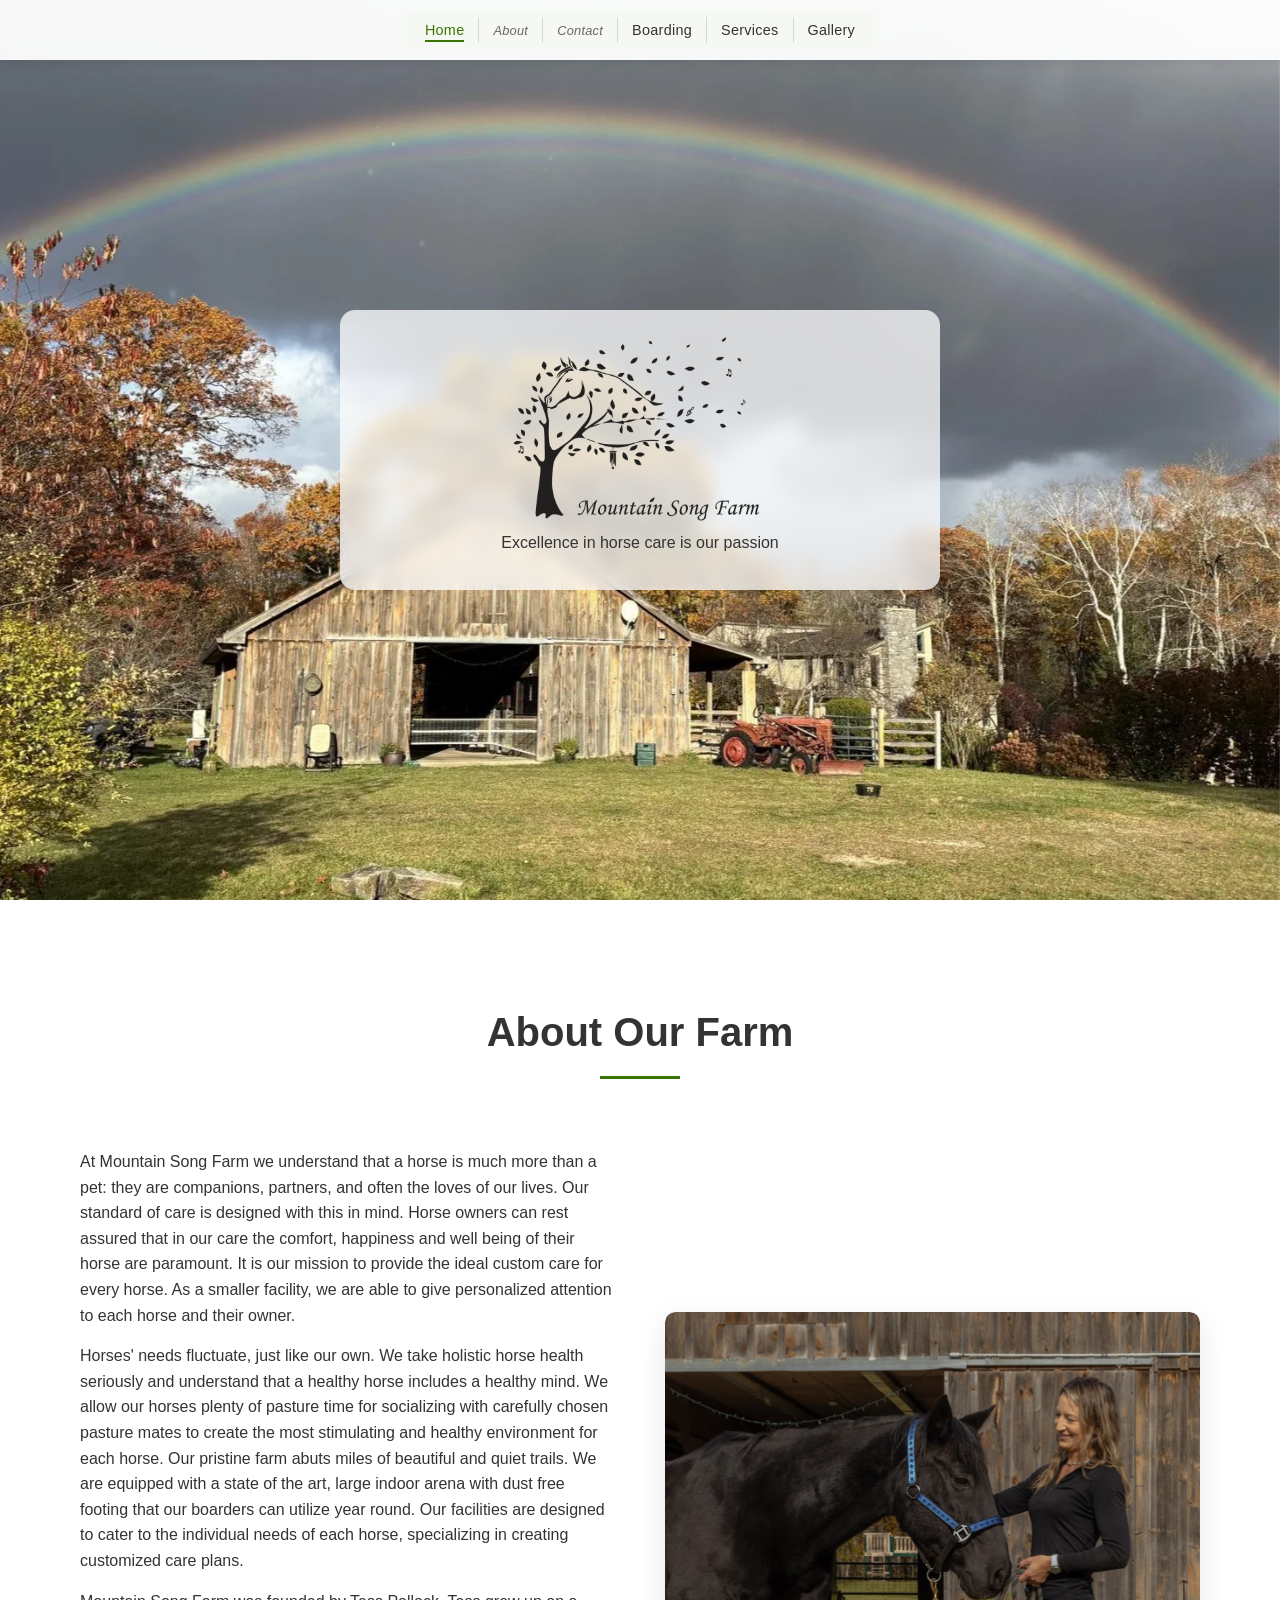
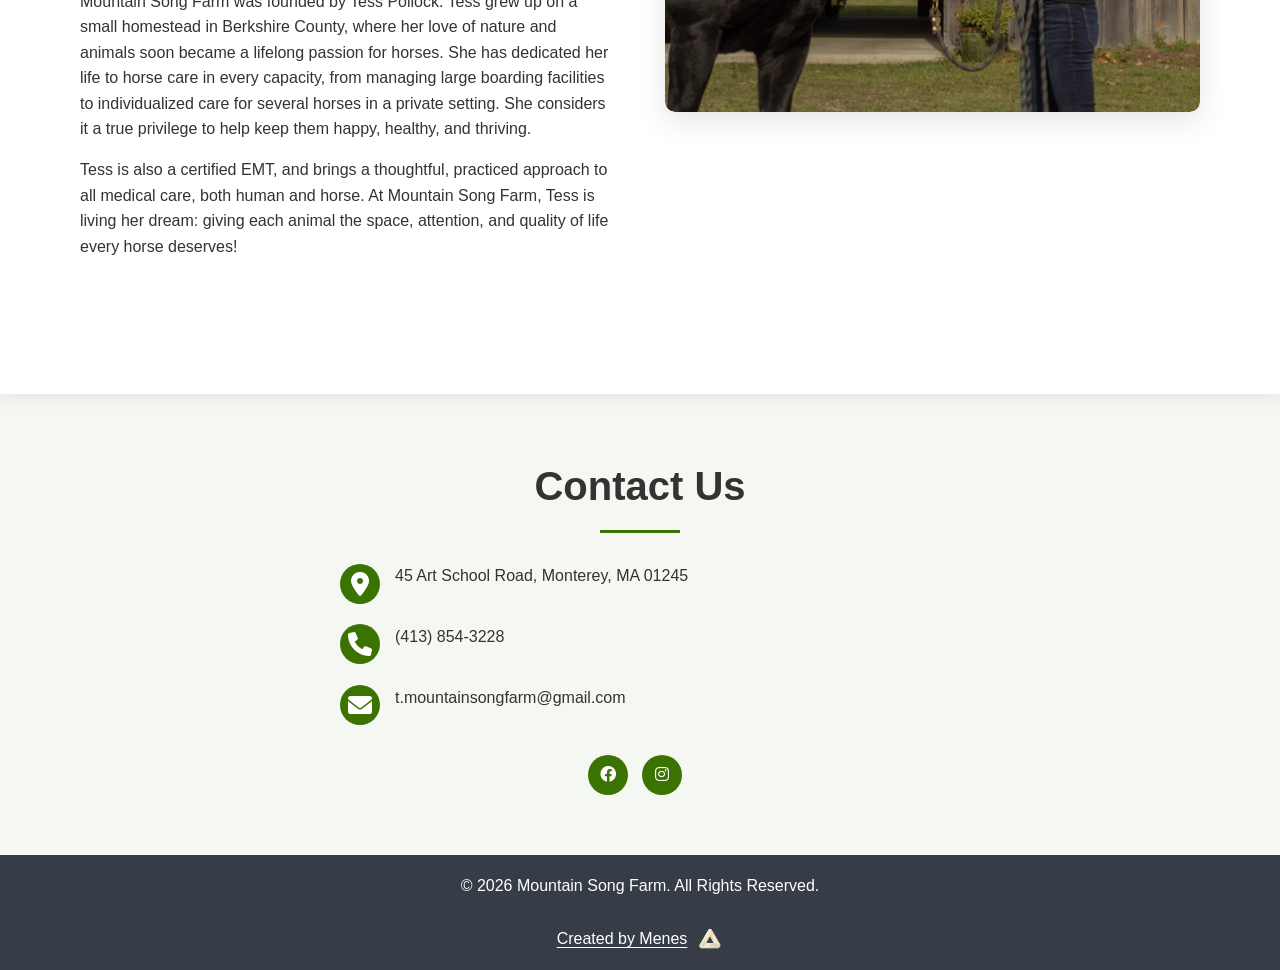
<file: index.html>
<!DOCTYPE html>
<html lang="en">
<head>
    <meta charset="UTF-8">
    <meta name="viewport" content="width=device-width, initial-scale=1.0">
    <title>Mountain Song Farm | Horse Boarding &amp; Care in Monterey, MA</title>
    <meta name="description" content="Mountain Song Farm is a full-care horse boarding facility in Monterey, MA (Berkshire County), offering personalized equine care, pasture turnout, and a large indoor arena.">
    <link rel="canonical" href="https://mountainsongfarm.com/">
    <meta name="theme-color" content="#3b7302">

    <!-- Favicons -->
    <link rel="icon" type="image/png" sizes="32x32" href="images/favicon-32.png">
    <link rel="icon" type="image/png" sizes="16x16" href="images/favicon-16.png">
    <link rel="apple-touch-icon" href="images/apple-touch-icon.png">

    <!-- Open Graph / social sharing -->
    <meta property="og:type" content="website">
    <meta property="og:site_name" content="Mountain Song Farm">
    <meta property="og:title" content="Mountain Song Farm | Horse Boarding &amp; Care in Monterey, MA">
    <meta property="og:description" content="Full-care horse boarding in Monterey, MA (Berkshire County): personalized equine care, pasture turnout, and a large indoor arena.">
    <meta property="og:url" content="https://mountainsongfarm.com/">
    <meta property="og:image" content="https://mountainsongfarm.com/images/Birdseye.jpg">
    <meta name="twitter:card" content="summary_large_image">
    <meta name="twitter:title" content="Mountain Song Farm | Horse Boarding &amp; Care in Monterey, MA">
    <meta name="twitter:description" content="Full-care horse boarding in Monterey, MA (Berkshire County): personalized equine care, pasture turnout, and a large indoor arena.">
    <meta name="twitter:image" content="https://mountainsongfarm.com/images/Birdseye.jpg">

    <!-- Structured data: LocalBusiness for local SEO / Google Business alignment -->
    <script type="application/ld+json">
    {
      "@context": "https://schema.org",
      "@type": "LocalBusiness",
      "name": "Mountain Song Farm",
      "description": "Full-care horse boarding and equine services in Monterey, Massachusetts, serving Berkshire County.",
      "image": "https://mountainsongfarm.com/images/Birdseye.jpg",
      "logo": "https://mountainsongfarm.com/images/Logo.png",
      "url": "https://mountainsongfarm.com/",
      "telephone": "+1-413-854-3228",
      "email": "t.mountainsongfarm@gmail.com",
      "address": {
        "@type": "PostalAddress",
        "streetAddress": "45 Art School Road",
        "addressLocality": "Monterey",
        "addressRegion": "MA",
        "postalCode": "01245",
        "addressCountry": "US"
      },
      "areaServed": "Berkshire County, Massachusetts",
      "sameAs": [
        "https://www.facebook.com/p/Mountain-Song-Farm-61575498506241/",
        "https://www.instagram.com/mountain_song_farm/"
      ]
    }
    </script>

    <link rel="preload" href="images/Logo.png" as="image">
    <link rel="preload" href="images/webp/Barn Rainbow-mobile.webp" as="image" type="image/webp" media="(max-width: 768px)">
    <link rel="preload" href="images/Barn Rainbow-mobile.jpg" as="image" media="(max-width: 768px)">
    <link rel="preload" href="images/webp/Barn Rainbow.webp" as="image" type="image/webp" media="(min-width: 769px)">
    <link rel="preload" href="images/Barn Rainbow.jpg" as="image" media="(min-width: 769px)">
    <link rel="stylesheet" href="styles.css">
    <link rel="stylesheet" href="https://cdnjs.cloudflare.com/ajax/libs/font-awesome/6.0.0/css/all.min.css">
    <style>
        #home .parallax-bg {
            background-size: cover;
            background-repeat: no-repeat;
            background-position: center center;
            background-image: image-set(
                url('images/webp/Barn Rainbow.webp') type('image/webp'),
                url('images/Barn Rainbow.jpg') type('image/jpeg')
            );
        }
        @media (max-width: 768px) {
            #home .parallax-bg {
                background-position: center bottom;
                background-image: image-set(
                    url('images/webp/Barn Rainbow-mobile.webp') type('image/webp'),
                    url('images/Barn Rainbow-mobile.jpg') type('image/jpeg')
                );
            }
        }
    </style>
</head>
<body>
    <header>
        <a href="#home" class="header-logo">
            <img src="images/Logo.png" alt="Mountain Song Farm">
        </a>
        <button class="hamburger" aria-label="Menu">
            <span></span><span></span><span></span>
        </button>
        <nav>
            <ul>
                <li><a href="#home" class="active">Home</a></li>
                <li><a href="#about" class="nav-section">About</a></li>
                <li><a href="#contact" class="nav-section">Contact</a></li>
                <li><a href="/boarding">Boarding</a></li>
                <li><a href="/services">Services</a></li>
                <li><a href="/gallery">Gallery</a></li>
            </ul>
        </nav>
    </header>

    <!-- First Parallax Section -->
    <section id="home" class="parallax-section">
        <div class="parallax-bg"></div>
        <div class="content">
            <div class="container">
                <h1 class="sr-only">Mountain Song Farm — Horse Boarding &amp; Equine Care in Monterey, MA</h1>
                <div class="hero-logo">
                    <img src="images/Logo.png" alt="Mountain Song Farm" class="hero-logo-img" loading="eager" decoding="async" fetchpriority="high">
                </div>
                <p>Excellence in horse care is our passion</p>
            </div>
        </div>
    </section>

    <!-- Content Section -->
    <section id="about" class="content-section">
        <div class="container">
            <h2>About Our Farm</h2>
            <div class="about-content">
                <div class="about-text">
                    <p>At Mountain Song Farm we understand that a horse is much more than a pet: they are companions, partners, and often the loves of our lives.  Our standard of care is designed with this in mind.  Horse owners can rest assured that in our care the comfort, happiness and well being of their horse are paramount. It is our mission to provide the ideal custom care for every horse. As a smaller facility, we are able to give personalized attention to each horse and their owner. </p>
                    <p>Horses' needs fluctuate, just like our own.  We take holistic horse health seriously and understand that a healthy horse includes a healthy mind.  We allow our horses plenty of pasture time for socializing with carefully chosen pasture mates to create the most stimulating and healthy environment for each horse.  
                        Our pristine farm abuts miles of beautiful and quiet trails.  We are equipped with a state of the art, large indoor arena with dust free footing that our boarders can utilize year round. Our facilities are designed to cater to the individual needs of each horse, specializing in creating customized care plans.</p>
                    <p>Mountain Song Farm was founded by Tess Pollock. Tess grew up on a small homestead in Berkshire County, where her love of nature and animals soon became a lifelong passion for horses. She has dedicated her life to horse care in every capacity, from managing large boarding facilities to individualized care for several horses in a private setting. She considers it a true privilege to help keep them happy, healthy, and thriving.</p>
                    <p>Tess is also a certified EMT, and brings a thoughtful, practiced approach to all medical care, both human and horse. At Mountain Song Farm, Tess is living her dream: giving each animal the space, attention, and quality of life every horse deserves!</p>
                </div>
                <div class="about-image">
                    <img src="images/Tess1.jpg" alt="Tess" loading="lazy" decoding="async">
                </div>
            </div>
        </div>
    </section>

    <!-- Contact Section -->
    <section id="contact" class="content-section">
        <div class="container">
            <h2>Contact Us</h2>
            <div class="contact-info">
                <div class="info-item">
                    <i class="fas fa-map-marker-alt"></i>
                    <p>45 Art School Road, Monterey, MA 01245</p>
                </div>
                <div class="info-item">
                    <i class="fas fa-phone"></i>
                    <p>(413) 854-3228</p>
                </div>
                <div class="info-item">
                    <i class="fas fa-envelope"></i>
                    <p>t.mountainsongfarm@gmail.com</p>
                </div>
                <div class="social-media">
                    <a href="https://www.facebook.com/p/Mountain-Song-Farm-61575498506241/" target="_blank"><i class="fab fa-facebook"></i></a>
                    <a href="https://www.instagram.com/mountain_song_farm/" target="_blank"><i class="fab fa-instagram"></i></a>
                </div>
            </div>
        </div>
    </section>

    <footer>
        <div class="container">
            <p>&copy; 2026 Mountain Song Farm. All Rights Reserved.</p>
            <a class="created-by" href="https://quickarus.github.io/Portfolio/" target="_blank" rel="noopener noreferrer">
                <span class="created-by-text">Created by Menes</span>
                <img src="images/menes-logo.png" alt="Menes" class="created-by-logo" width="26" height="26">
            </a>
        </div>
    </footer>

    <script src="script.js?v=4"></script>
</body>
</html>
</file>
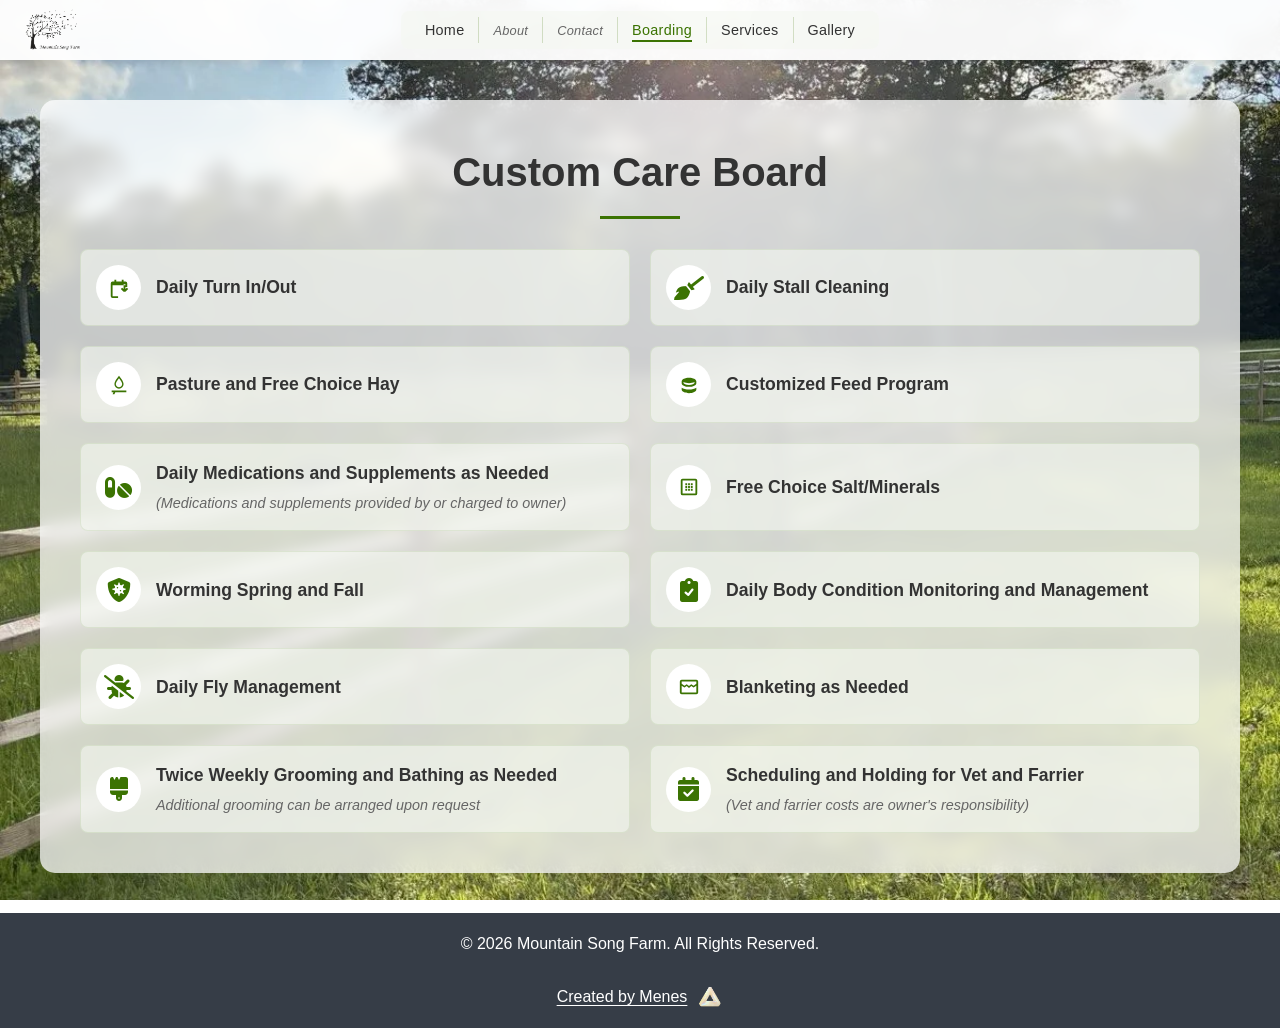
<file: boarding/index.html>
<!DOCTYPE html>
<html lang="en">
<head>
    <meta charset="UTF-8">
    <meta name="viewport" content="width=device-width, initial-scale=1.0">
    <title>Horse Boarding in Monterey, MA | Mountain Song Farm</title>
    <meta name="description" content="Full-service horse boarding in Monterey, MA. Mountain Song Farm offers custom-care boarding with daily turnout, stall cleaning, customized feed, blanketing, and holistic health monitoring.">
    <link rel="canonical" href="https://mountainsongfarm.com/boarding">
    <meta name="theme-color" content="#3b7302">

    <!-- Favicons -->
    <link rel="icon" type="image/png" sizes="32x32" href="/images/favicon-32.png">
    <link rel="icon" type="image/png" sizes="16x16" href="/images/favicon-16.png">
    <link rel="apple-touch-icon" href="/images/apple-touch-icon.png">

    <!-- Open Graph / social sharing -->
    <meta property="og:type" content="website">
    <meta property="og:site_name" content="Mountain Song Farm">
    <meta property="og:title" content="Horse Boarding in Monterey, MA | Mountain Song Farm">
    <meta property="og:description" content="Custom-care horse boarding in Monterey, MA: daily turnout, stall cleaning, customized feed, blanketing, and holistic health monitoring.">
    <meta property="og:url" content="https://mountainsongfarm.com/boarding">
    <meta property="og:image" content="https://mountainsongfarm.com/images/Pastures.jpg">
    <meta name="twitter:card" content="summary_large_image">
    <meta name="twitter:title" content="Horse Boarding in Monterey, MA | Mountain Song Farm">
    <meta name="twitter:description" content="Custom-care horse boarding in Monterey, MA: daily turnout, stall cleaning, customized feed, blanketing, and holistic health monitoring.">
    <meta name="twitter:image" content="https://mountainsongfarm.com/images/Pastures.jpg">

    <link rel="preload" href="/images/webp/Pastures.webp" as="image" type="image/webp" media="(min-width: 769px)">
    <link rel="preload" href="/images/Pastures.jpg" as="image" media="(min-width: 769px)">
    <link rel="preload" href="/images/webp/Snow Sunset.webp" as="image" type="image/webp" media="(max-width: 768px)">
    <link rel="preload" href="/images/Snow Sunset.jpg" as="image" media="(max-width: 768px)">
    <link rel="stylesheet" href="/styles.css">
    <link rel="stylesheet" href="https://cdnjs.cloudflare.com/ajax/libs/font-awesome/6.0.0/css/all.min.css">
    <style>
        body {
            min-height: 100vh;
        }

        /* Fixed background layer — same "stays put" effect as background-attachment:fixed
           but without the per-scroll repaint jank (also fixes iOS Safari) */
        body::before {
            content: '';
            position: fixed;
            inset: 0;
            background-image: url('/images/Pastures.jpg');
            background-size: cover;
            background-position: center;
            z-index: -1;
        }

        @supports (background-image: image-set(url('/images/webp/Pastures.webp') type('image/webp'))) {
            body::before {
                background-image: image-set(
                    url('/images/webp/Pastures.webp') type('image/webp'),
                    url('/images/Pastures.jpg') type('image/jpeg')
                );
            }
        }

        .main-content {
            padding-top: 100px; /* Space for fixed header */
            padding-bottom: 40px;
            min-height: calc(100vh - 140px);
        }

        .care-items {
            margin-top: 30px;
            display: grid;
            grid-template-columns: repeat(2, 1fr);
            gap: 20px;
        }

        .care-item {
            display: flex;
            align-items: center;
            margin-bottom: 0;
            padding: 15px;
            background-color: rgba(245, 248, 242, 0.6);
            border-radius: 8px;
            border: 1px solid rgba(59, 115, 2, 0.1);
        }

        .care-item i,
        .care-item .care-icon {
            font-size: 24px;
            margin-right: 15px;
            color: #3b7302;
            background: white;
            padding: 10px;
            border-radius: 50%;
            width: 45px;
            height: 45px;
            min-width: 45px;
            display: flex;
            align-items: center;
            justify-content: center;
        }

        .care-icon svg {
            width: 22px;
            height: 22px;
            fill: #3b7302;
        }

        .care-item h4 {
            margin: 0;
            color: #333;
            font-size: 1.1em;
        }

        .care-note {
            font-size: 0.9em;
            font-style: italic;
            color: #666;
            margin-top: 5px;
            margin-bottom: 0;
        }

        .main-content .container {
            max-width: 1200px;
            margin: 0 auto;
            background-color: rgba(255, 255, 255, 0.75);
            backdrop-filter: blur(8px);
            -webkit-backdrop-filter: blur(8px);
            padding: 40px;
            border-radius: 15px;
        }

        .main-content .container h2 {
            color: #333;
            margin-bottom: 20px;
        }

        @media (max-width: 768px) {
            body::before {
                background-image: url('/images/Snow Sunset.jpg');
                background-position: center bottom;
            }
            @supports (background-image: image-set(url('/images/webp/Snow Sunset.webp') type('image/webp'))) {
                body::before {
                    background-image: image-set(
                        url('/images/webp/Snow Sunset.webp') type('image/webp'),
                        url('/images/Snow Sunset.jpg') type('image/jpeg')
                    );
                }
            }
            .care-items {
                grid-template-columns: 1fr;
            }
            .main-content {
                padding: 80px 20px 40px;
            }
        }
    </style>
</head>
<body>
    <header>
        <a href="/" class="header-logo visible">
            <img src="/images/Logo.png" alt="Mountain Song Farm">
        </a>
        <button class="hamburger" aria-label="Menu">
            <span></span><span></span><span></span>
        </button>
        <nav>
            <ul>
                <li><a href="/#home">Home</a></li>
                <li><a href="/#about" class="nav-section">About</a></li>
                <li><a href="/#contact" class="nav-section">Contact</a></li>
                <li><a href="/boarding" class="active">Boarding</a></li>
                <li><a href="/services">Services</a></li>
                <li><a href="/gallery">Gallery</a></li>
            </ul>
        </nav>
    </header>

    <main class="main-content">
        <div class="container">
            <h1 class="sr-only">Horse Boarding at Mountain Song Farm in Monterey, MA</h1>
            <h2>Custom Care Board</h2>
            <div class="care-items">
                <div class="care-item">
                    <span class="care-icon"><svg viewBox="0 0 24 24" xmlns="http://www.w3.org/2000/svg"><path d="M3 21V7a2 2 0 0 1 2-2h2V3h2v2h6V3h2v2h2a2 2 0 0 1 2 2v4h-2V9H5v12h6v2H5a2 2 0 0 1-2-2zm16-5l3-3-1.4-1.4-1.6 1.6V8h-2v5.2l-1.6-1.6L14 13l3 3z"/></svg></span>
                    <div>
                        <h4>Daily Turn In/Out</h4>
                    </div>
                </div>

                <div class="care-item">
                    <i class="fas fa-broom"></i>
                    <div>
                        <h4>Daily Stall Cleaning</h4>
                    </div>
                </div>

                <div class="care-item">
                    <span class="care-icon"><svg viewBox="0 0 24 24" xmlns="http://www.w3.org/2000/svg"><path d="M12 2C9.5 5 7 8.5 7 11c0 2.8 2.2 5 5 5s5-2.2 5-5c0-2.5-2.5-6-5-9zm0 12.5c-1.9 0-3.5-1.6-3.5-3.5 0-1.5 1.5-4 3.5-6.5 2 2.5 3.5 5 3.5 6.5 0 1.9-1.6 3.5-3.5 3.5zM4 18h16v2H8l-1 2H5l1-2H4v-2z"/></svg></span>
                    <div>
                        <h4>Pasture and Free Choice Hay</h4>
                    </div>
                </div>

                <div class="care-item">
                    <span class="care-icon"><svg viewBox="0 0 24 24" xmlns="http://www.w3.org/2000/svg"><path d="M12 4c-4.4 0-8 1.8-8 4v2c0 2.2 3.6 4 8 4s8-1.8 8-4V8c0-2.2-3.6-4-8-4zm0 8c-3.3 0-6-1.3-6-2.5V8.7C7.6 9.5 9.7 10 12 10s4.4-.5 6-1.3v.8c0 1.2-2.7 2.5-6 2.5zm-8 3v2c0 2.2 3.6 4 8 4s8-1.8 8-4v-2c-1.8 1.2-4.7 2-8 2s-6.2-.8-8-2z"/></svg></span>
                    <div>
                        <h4>Customized Feed Program</h4>
                    </div>
                </div>

                <div class="care-item">
                    <i class="fas fa-pills"></i>
                    <div>
                        <h4>Daily Medications and Supplements as Needed</h4>
                        <p class="care-note">(Medications and supplements provided by or charged to owner)</p>
                    </div>
                </div>

                <div class="care-item">
                    <span class="care-icon"><svg viewBox="0 0 24 24" xmlns="http://www.w3.org/2000/svg"><path d="M5 3h14a2 2 0 0 1 2 2v14a2 2 0 0 1-2 2H5a2 2 0 0 1-2-2V5a2 2 0 0 1 2-2zm0 2v14h14V5H5zm3 3h2v2H8V8zm3 0h2v2h-2V8zm3 0h2v2h-2V8zm-6 3h2v2H8v-2zm3 0h2v2h-2v-2zm3 0h2v2h-2v-2zm-6 3h2v2H8v-2zm3 0h2v2h-2v-2zm3 0h2v2h-2v-2z"/></svg></span>
                    <div>
                        <h4>Free Choice Salt/Minerals</h4>
                    </div>
                </div>

                <div class="care-item">
                    <i class="fas fa-shield-virus"></i>
                    <div>
                        <h4>Worming Spring and Fall</h4>
                    </div>
                </div>

                <div class="care-item">
                    <i class="fas fa-clipboard-check"></i>
                    <div>
                        <h4>Daily Body Condition Monitoring and Management</h4>
                    </div>
                </div>

                <div class="care-item">
                    <i class="fas fa-bug-slash"></i>
                    <div>
                        <h4>Daily Fly Management</h4>
                    </div>
                </div>

                <div class="care-item">
                    <span class="care-icon"><svg viewBox="0 0 24 24" xmlns="http://www.w3.org/2000/svg"><path d="M20 4H4a2 2 0 0 0-2 2v12a2 2 0 0 0 2 2h16a2 2 0 0 0 2-2V6a2 2 0 0 0-2-2zM4 6h16v2.5l-3 2-2.5-1.5L12 11l-2.5-2L7 10.5 4 8.5V6zm0 12v-7.5l3 2L9.5 11 12 13l2.5-2L17 12.5l3-2V18H4z"/></svg></span>
                    <div>
                        <h4>Blanketing as Needed</h4>
                    </div>
                </div>

                <div class="care-item">
                    <i class="fas fa-brush"></i>
                    <div>
                        <h4>Twice Weekly Grooming and Bathing as Needed</h4>
                        <p class="care-note">Additional grooming can be arranged upon request</p>
                    </div>
                </div>

                <div class="care-item">
                    <i class="fas fa-calendar-check"></i>
                    <div>
                        <h4>Scheduling and Holding for Vet and Farrier</h4>
                        <p class="care-note">(Vet and farrier costs are owner's responsibility)</p>
                    </div>
                </div>
            </div>
        </div>
    </main>

    <footer>
        <div class="container">
            <p>&copy; 2026 Mountain Song Farm. All Rights Reserved.</p>
            <a class="created-by" href="https://quickarus.github.io/Portfolio/" target="_blank" rel="noopener noreferrer">
                <span class="created-by-text">Created by Menes</span>
                <img src="/images/menes-logo.png" alt="Menes" class="created-by-logo" width="26" height="26">
            </a>
        </div>
    </footer>

    <script src="/script.js?v=3"></script>
</body>
</html>
</file>
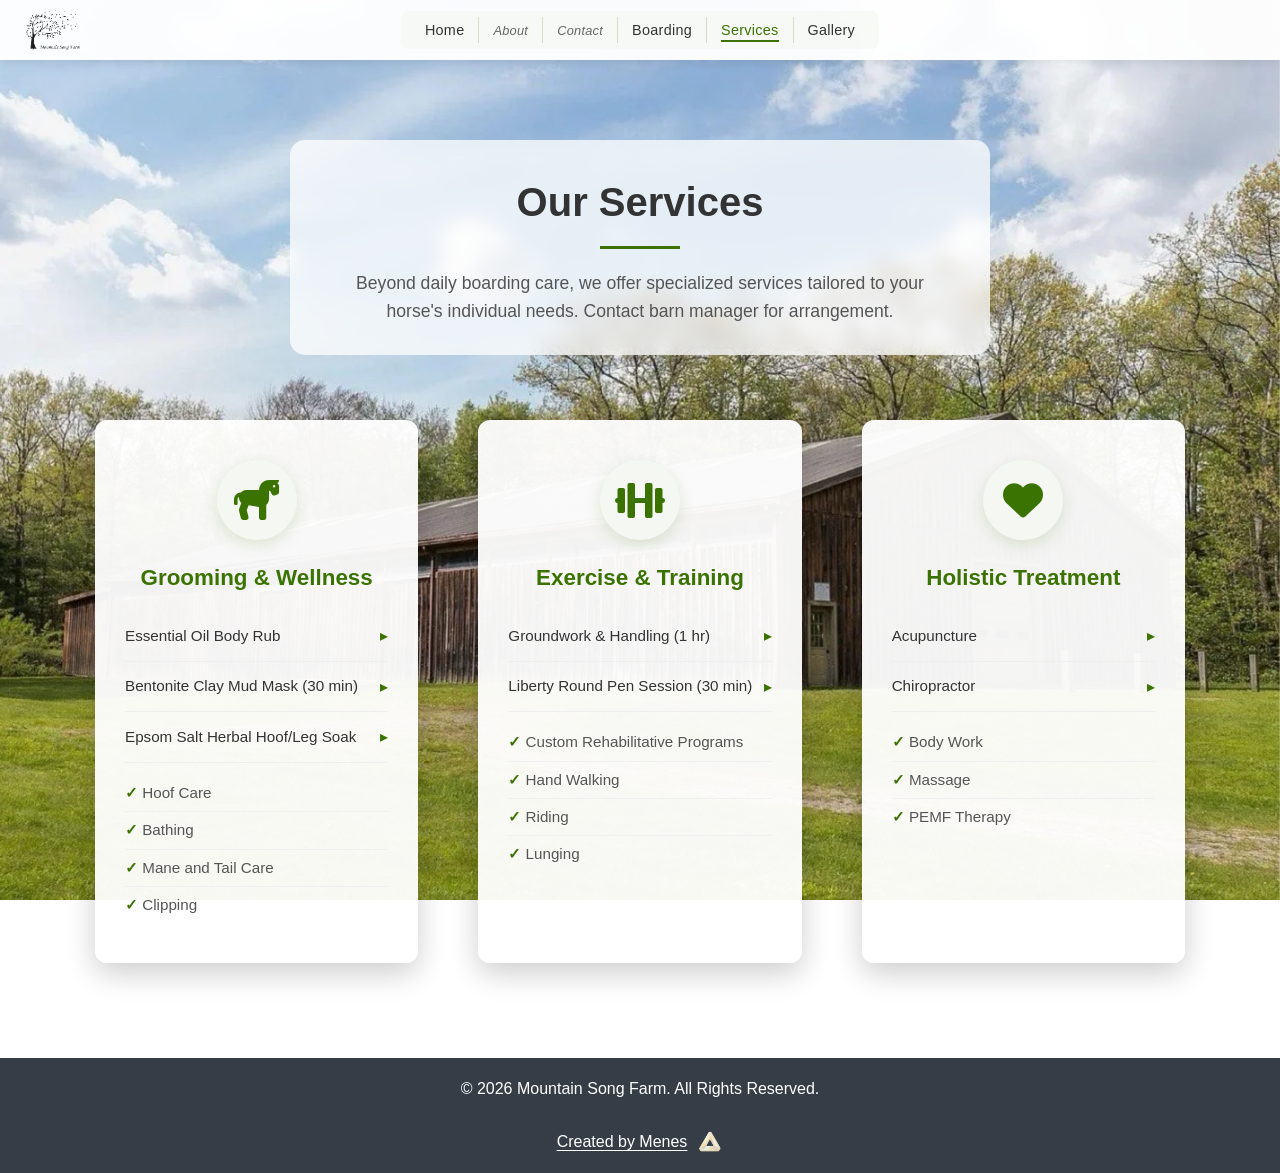
<file: services/index.html>
<!DOCTYPE html>
<html lang="en">
<head>
    <meta charset="UTF-8">
    <meta name="viewport" content="width=device-width, initial-scale=1.0">
    <title>Equine Services — Grooming, Training &amp; Holistic Care | Mountain Song Farm</title>
    <meta name="description" content="Equine services at Mountain Song Farm in Monterey, MA: grooming &amp; wellness, exercise &amp; training, and holistic treatment tailored to each horse.">
    <link rel="canonical" href="https://mountainsongfarm.com/services">
    <meta name="theme-color" content="#3b7302">

    <!-- Favicons -->
    <link rel="icon" type="image/png" sizes="32x32" href="/images/favicon-32.png">
    <link rel="icon" type="image/png" sizes="16x16" href="/images/favicon-16.png">
    <link rel="apple-touch-icon" href="/images/apple-touch-icon.png">

    <!-- Open Graph / social sharing -->
    <meta property="og:type" content="website">
    <meta property="og:site_name" content="Mountain Song Farm">
    <meta property="og:title" content="Equine Services — Grooming, Training &amp; Holistic Care | Mountain Song Farm">
    <meta property="og:description" content="Grooming &amp; wellness, exercise &amp; training, and holistic equine treatment in Monterey, MA.">
    <meta property="og:url" content="https://mountainsongfarm.com/services">
    <meta property="og:image" content="https://mountainsongfarm.com/images/Stable.jpeg">
    <meta name="twitter:card" content="summary_large_image">
    <meta name="twitter:title" content="Equine Services — Grooming, Training &amp; Holistic Care | Mountain Song Farm">
    <meta name="twitter:description" content="Grooming &amp; wellness, exercise &amp; training, and holistic equine treatment in Monterey, MA.">
    <meta name="twitter:image" content="https://mountainsongfarm.com/images/Stable.jpeg">

    <link rel="preload" href="/images/webp/Stable.webp" as="image" type="image/webp" media="(min-width: 769px)">
    <link rel="preload" href="/images/Stable.jpeg" as="image" media="(min-width: 769px)">
    <link rel="preload" href="/images/webp/Pastures.webp" as="image" type="image/webp" media="(max-width: 768px)">
    <link rel="preload" href="/images/Pastures.jpg" as="image" media="(max-width: 768px)">
    <link rel="stylesheet" href="/styles.css">
    <link rel="stylesheet" href="https://cdnjs.cloudflare.com/ajax/libs/font-awesome/6.0.0/css/all.min.css">
    <style>
        body {
            min-height: 100vh;
        }

        /* Fixed background layer — same "stays put" effect as background-attachment:fixed
           but without the per-scroll repaint jank (also fixes iOS Safari) */
        body::before {
            content: '';
            position: fixed;
            inset: 0;
            background-image: url('/images/Stable.jpeg');
            background-size: cover;
            background-position: center;
            z-index: -1;
        }

        @supports (background-image: image-set(url('/images/webp/Stable.webp') type('image/webp'))) {
            body::before {
                background-image: image-set(
                    url('/images/webp/Stable.webp') type('image/webp'),
                    url('/images/Stable.jpeg') type('image/jpeg')
                );
            }
        }

        .main-content {
            padding-top: 100px;
            padding-bottom: 40px;
            min-height: calc(100vh - 140px);
        }

        .services-container {
            max-width: 1200px;
            margin: 0 auto;
            padding: 40px;
        }

        .services-header {
            text-align: center;
            margin-bottom: 50px;
            background-color: rgba(255, 255, 255, 0.75);
            backdrop-filter: blur(8px);
            -webkit-backdrop-filter: blur(8px);
            border-radius: 15px;
            padding: 30px 40px;
            max-width: 700px;
            margin-left: auto;
            margin-right: auto;
        }

        .services-header h2 {
            color: #333;
        }

        .services-header p {
            color: #555;
            font-size: 1.1rem;
            max-width: 600px;
            margin: 20px auto 0;
        }

        .services-grid {
            display: grid;
            grid-template-columns: repeat(3, 1fr);
            gap: 30px;
            margin-top: 40px;
        }

        .service-card {
            background: rgba(255, 255, 255, 0.95);
            padding: 40px 30px;
            border-radius: 12px;
            text-align: center;
            box-shadow: 0 10px 30px rgba(0, 0, 0, 0.2);
        }

        .service-card:hover {
            transform: none;
            box-shadow: 0 10px 30px rgba(0, 0, 0, 0.2);
        }

        .service-card i {
            font-size: 2.5rem;
            color: #3b7302;
            margin-bottom: 20px;
            background-color: #f5f8f2;
            width: 80px;
            height: 80px;
            line-height: 80px;
            border-radius: 50%;
            display: inline-block;
            box-shadow: 0 5px 15px rgba(59, 115, 2, 0.15);
        }

        .service-card h3 {
            color: #3b7302;
            font-size: 1.4rem;
            margin-bottom: 15px;
        }

        .service-card p {
            color: #555;
            line-height: 1.7;
            margin-bottom: 0;
        }

        .service-card ul {
            list-style: none;
            padding: 0;
            margin-top: 12px;
            text-align: left;
        }

        .service-card ul li {
            padding: 6px 0;
            color: #555;
            border-bottom: 1px solid #f0f0f0;
            font-size: 0.95rem;
        }

        .service-card ul li:last-child {
            border-bottom: none;
        }

        .service-card ul li::before {
            content: "✓ ";
            color: #3b7302;
            font-weight: 600;
        }

        .offering {
            text-align: left;
            border-bottom: 1px solid #eee;
            padding: 12px 0;
        }

        .offering:last-child {
            border-bottom: none;
        }

        .offering summary {
            cursor: pointer;
            font-weight: 500;
            color: #333;
            font-size: 0.95rem;
            list-style: none;
            display: flex;
            justify-content: space-between;
            align-items: center;
        }

        .offering summary::-webkit-details-marker {
            display: none;
        }

        .offering summary::after {
            content: "▸";
            color: #3b7302;
            font-size: 1rem;
            transition: transform 0.2s ease;
        }

        .offering[open] summary::after {
            transform: rotate(90deg);
        }

        .offering .price {
            color: #3b7302;
            font-weight: 600;
            font-size: 0.95rem;
        }

        .offering .details-content {
            margin-top: 10px;
            padding: 10px 12px;
            background: #f9fbf7;
            border-radius: 6px;
            color: #555;
            font-size: 0.9rem;
            line-height: 1.6;
            animation: slideDown 0.3s ease;
        }

        @keyframes slideDown {
            from {
                opacity: 0;
                max-height: 0;
                transform: translateY(-5px);
            }
            to {
                opacity: 1;
                max-height: 500px;
                transform: translateY(0);
            }
        }

        .offering .details-content p {
            margin-bottom: 8px;
        }

        .offering .details-content p:last-child {
            margin-bottom: 0;
        }

        @media (max-width: 768px) {
            body::before {
                background-image: url('/images/Pastures.jpg');
                background-position: center bottom;
            }
            @supports (background-image: image-set(url('/images/webp/Pastures.webp') type('image/webp'))) {
                body::before {
                    background-image: image-set(
                        url('/images/webp/Pastures.webp') type('image/webp'),
                        url('/images/Pastures.jpg') type('image/jpeg')
                    );
                }
            }
            .main-content {
                padding: 80px 20px 40px;
            }
            .services-grid {
                grid-template-columns: 1fr;
            }
            .services-container {
                padding: 20px;
            }
        }
    </style>
</head>
<body>
    <header>
        <a href="/" class="header-logo visible">
            <img src="/images/Logo.png" alt="Mountain Song Farm">
        </a>
        <button class="hamburger" aria-label="Menu">
            <span></span><span></span><span></span>
        </button>
        <nav>
            <ul>
                <li><a href="/#home">Home</a></li>
                <li><a href="/#about" class="nav-section">About</a></li>
                <li><a href="/#contact" class="nav-section">Contact</a></li>
                <li><a href="/boarding">Boarding</a></li>
                <li><a href="/services" class="active">Services</a></li>
                <li><a href="/gallery">Gallery</a></li>
            </ul>
        </nav>
    </header>

    <main class="main-content">
        <div class="services-container">
            <div class="services-header">
                <h1 class="sr-only">Equine Services at Mountain Song Farm — Grooming, Training &amp; Holistic Care in Monterey, MA</h1>
                <h2>Our Services</h2>
                <p>Beyond daily boarding care, we offer specialized services tailored to your horse's individual needs. Contact barn manager for arrangement.</p>
            </div>

            <div class="services-grid">
                <div class="service-card">
                    <i class="fas fa-horse"></i>
                    <h3>Grooming &amp; Wellness</h3>

                    <details class="offering">
                        <summary>Essential Oil Body Rub</summary>
                        <div class="details-content">
                            <p class="price">$50</p>
                            <p>This treatment includes a full grooming and all over body rub using a MSF peppermint and lavender essential oil blend in a coat conditioning rice bran oil base.</p>
                            <p>Top tier pampering for calming and relaxation!</p>
                        </div>
                    </details>

                    <details class="offering">
                        <summary>Bentonite Clay Mud Mask (30 min)</summary>
                        <div class="details-content">
                            <p class="price">$45</p>
                            <p>This treatment includes gentle massage of all four legs with a bentonite clay mask followed by a moisturizing MSF herbal salve application.</p>
                            <p>Bentonite clay is renowned for its many benefits to humans and horses alike. Loaded with natural minerals, it is known to reduce inflammation, increase circulation, draw out heat and excess fluids and toxins, while having a cooling effect for tendons and joints.</p>
                            <p>Wonderful as preventative maintenance or before or after exercise.</p>
                        </div>
                    </details>

                    <details class="offering">
                        <summary>Epsom Salt Herbal Hoof/Leg Soak</summary>
                        <div class="details-content">
                            <p class="price">$25</p>
                            <p>By veterinarian prescription or for extra pampering, epsom salt and peppermint oil draw out toxins and impurities. Twenty minute warm soak.</p>
                        </div>
                    </details>

                    <ul>
                        <li>Hoof Care</li>
                        <li>Bathing</li>
                        <li>Mane and Tail Care</li>
                        <li>Clipping</li>
                    </ul>
                </div>

                <div class="service-card">
                    <i class="fas fa-dumbbell"></i>
                    <h3>Exercise &amp; Training</h3>

                    <details class="offering">
                        <summary>Groundwork &amp; Handling (1 hr)</summary>
                        <div class="details-content">
                            <p class="price">$70</p>
                            <p>This includes positive reinforcement exercises for leading without stress, learning gentle release in all directions, hoof handling (farriers appreciate it!), and overall maintenance of ground manners.</p>
                        </div>
                    </details>

                    <details class="offering">
                        <summary>Liberty Round Pen Session (30 min)</summary>
                        <div class="details-content">
                            <p class="price">$45</p>
                            <p>During a liberty session we will work at liberty (no halter or rope) with your horse to establish trust and understanding of body language. This creates a beautiful foundation for meaningful connections with your horse.</p>
                            <p>Owners may participate as a lesson, +$15.</p>
                        </div>
                    </details>

                    <ul>
                        <li>Custom Rehabilitative Programs</li>
                        <li>Hand Walking</li>
                        <li>Riding</li>
                        <li>Lunging</li>
                    </ul>
                </div>

                <div class="service-card">
                    <i class="fas fa-heart"></i>
                    <h3>Holistic Treatment</h3>

                    <details class="offering">
                        <summary>Acupuncture</summary>
                        <div class="details-content">
                            <p>Acupuncture offers many healing benefits to both humans and horses. Appointments can be arranged with our acupuncture certified veterinarian.</p>
                        </div>
                    </details>

                    <details class="offering">
                        <summary>Chiropractor</summary>
                        <div class="details-content">
                            <p>Chiropractic care for horses can be incredibly beneficial for horse's musculoskeletal systems. It is used to maintain overall health as well as to help relieve pain and keep the body aligned properly. Appointments can be arranged with our chiropractic certified veterinarian.</p>
                        </div>
                    </details>

                    <ul>
                        <li>Body Work</li>
                        <li>Massage</li>
                        <li>PEMF Therapy</li>
                    </ul>
                </div>
            </div>
        </div>
    </main>

    <footer>
        <div class="container">
            <p>&copy; 2026 Mountain Song Farm. All Rights Reserved.</p>
            <a class="created-by" href="https://quickarus.github.io/Portfolio/" target="_blank" rel="noopener noreferrer">
                <span class="created-by-text">Created by Menes</span>
                <img src="/images/menes-logo.png" alt="Menes" class="created-by-logo" width="26" height="26">
            </a>
        </div>
    </footer>
    <script>
        document.querySelectorAll('.service-card').forEach(card => {
            const offerings = card.querySelectorAll('.offering');
            offerings.forEach(offering => {
                offering.addEventListener('toggle', () => {
                    if (offering.open) {
                        offerings.forEach(other => {
                            if (other !== offering) other.removeAttribute('open');
                        });
                    }
                });
            });
        });
    </script>
    <script src="/script.js?v=3"></script>
</body>
</html>
</file>
<file: styles.css>
/* Global Styles */
* {
    margin: 0;
    padding: 0;
    box-sizing: border-box;
}

html {
    scroll-behavior: smooth;
}

body {
    font-family: 'Arial', sans-serif;
    line-height: 1.6;
    color: #333;
    margin: 0;
    padding: 0;
    overflow-x: hidden;
    background: white;
}

.container {
    max-width: 1200px;
    margin: 0 auto;
    padding: 0 20px;
}

h1, h2, h3, h4 {
    margin-bottom: 20px;
    font-weight: 700;
}

h1 {
    font-size: 3rem;
}

h2 {
    font-size: 2.5rem;
    text-align: center;
    position: relative;
    padding-bottom: 15px;
}

h2::after {
    content: '';
    position: absolute;
    bottom: 0;
    left: 50%;
    transform: translateX(-50%);
    width: 80px;
    height: 3px;
    background-color: #3b7302;
}

p {
    margin-bottom: 15px;
}

img {
    max-width: 100%;
    height: auto;
    display: block;
}

/* Visually-hidden but accessible to screen readers and search engines */
.sr-only {
    position: absolute;
    width: 1px;
    height: 1px;
    padding: 0;
    margin: -1px;
    overflow: hidden;
    clip: rect(0, 0, 0, 0);
    white-space: nowrap;
    border: 0;
}

/* Header Styles */
header {
    background-color: rgba(255, 255, 255, 0.95);
    position: fixed;
    top: 0;
    left: 0;
    right: 0;
    z-index: 1000;
    backdrop-filter: blur(8px);
    padding: 0 20px;
    height: 60px;
    display: flex;
    justify-content: center;
    align-items: center;
    transition: background-color 0.3s ease;
    box-shadow: 0 2px 10px rgba(0, 0, 0, 0.1);
}

.header-logo {
    position: absolute;
    left: 20px;
    top: 50%;
    transform: translateY(-50%);
    display: flex;
    align-items: center;
    opacity: 0;
    visibility: hidden;
    transition: opacity 0.3s ease, visibility 0.3s ease;
}

.header-logo.visible {
    opacity: 1;
    visibility: visible;
}

.header-logo img {
    height: 44px;
    width: auto;
}

/* Hamburger menu button — hidden on desktop */
.hamburger {
    display: none;
    background: none;
    border: none;
    cursor: pointer;
    padding: 8px;
    z-index: 1001;
}

.hamburger span {
    display: block;
    width: 24px;
    height: 3px;
    background-color: #333;
    margin: 4px 0;
    border-radius: 2px;
    transition: transform 0.3s ease, opacity 0.3s ease;
}

.hamburger.open span:nth-child(1) {
    transform: rotate(45deg) translate(5px, 5px);
}

.hamburger.open span:nth-child(2) {
    opacity: 0;
}

.hamburger.open span:nth-child(3) {
    transform: rotate(-45deg) translate(5px, -5px);
}

.hero-logo {
    text-align: center;
    margin: 0;
    padding: 0;
}

.hero-logo-img {
    height: 200px;
    width: auto;
    max-width: 100%;
    margin: 0;
    padding: 0;
}

nav {
    display: flex;
    align-items: center;
    height: 100%;
}

nav ul {
    display: flex;
    align-items: center;
    list-style: none;
    background-color: rgba(245, 248, 242, 0.7);
    border-radius: 8px;
    padding: 6px 10px;
}

nav ul li {
    margin-left: 0;
    padding: 0 14px;
    border-right: 1px solid rgba(59, 115, 2, 0.2);
}

nav ul li:last-child {
    border-right: none;
}

nav ul li a {
    text-decoration: none;
    color: #333;
    font-weight: 400;
    font-size: 0.9rem;
    letter-spacing: 0.02em;
    transition: color 0.3s ease;
    white-space: nowrap;
}

nav ul li a.nav-section {
    font-size: 0.8rem;
    color: #666;
    font-style: italic;
}

nav ul li a.nav-section:hover {
    color: #3b7302;
}

nav ul li a:hover {
    color: #3b7302;
}

nav ul li a.active {
    color: #3b7302;
    border-bottom: 2px solid #3b7302;
    padding-bottom: 2px;
}

/* Content Section Styles */
.content-section {
    position: relative;
    background: white;
    z-index: 2;
    padding: 80px 0;
    scroll-margin-top: 100px;
}

/* Parallax Section Styles */
.parallax-section {
    position: relative;
    display: flex;
    align-items: center;
    justify-content: center;
    height: 100vh;
    overflow: hidden;
    z-index: 1;
    scroll-margin-top: 100px;
}

.parallax-bg {
    position: absolute;
    top: 0;
    left: 0;
    width: 100%;
    height: 140%;
    background-size: cover;
    background-position: center center;
    background-repeat: no-repeat;
    z-index: -1;
    will-change: transform;
    transform: translate3d(0, 0, 0);
}


/* Add styles for home section */
#home .content {
    position: relative;
    z-index: 2;
    width: 70%;
    max-width: 600px;
    margin: 0 auto;
    padding: 20px;
    color: #333;
    background-color: rgba(255, 255, 255, 0.75);
    border-radius: 15px;
    backdrop-filter: blur(8px);
    -webkit-backdrop-filter: blur(8px);
    text-align: center;
    display: flex;
    align-items: center;
    justify-content: center;
}

#home .container {
    display: flex;
    flex-direction: column;
    align-items: center;
    justify-content: center;
}

/* Section Spacing */
#about {
    background-color: white;
    position: relative;
    z-index: 2;
    padding: 100px 0;
    box-shadow: 0 0 20px rgba(0, 0, 0, 0.1);
}

.about-content {
    position: relative;
    z-index: 3;
    background-color: white;
    padding: 20px;
    border-radius: 10px;
}

/* About Section Styles */
.about-content {
    display: flex;
    justify-content: space-between;
    align-items: center;
    margin-top: 50px;
    gap: 50px;
}

.about-text {
    flex: 1;
}

.about-image {
    flex: 1;
    border-radius: 10px;
    overflow: hidden;
    box-shadow: 0 10px 30px rgba(0, 0, 0, 0.1);
}

.about-image img {
    width: 100%;
    height: 400px;
    object-fit: cover;
    border-radius: 10px;
}

/* Facilities Section Styles */
.facilities-grid {
    display: grid;
    grid-template-columns: repeat(auto-fit, minmax(250px, 1fr));
    gap: 30px;
    margin-top: 40px;
}

/* Services Section Styles */
#services {
    position: relative;
    background: url('images/Stable Inside.jpeg');
    background-size: cover;
    background-position: center;
    background-attachment: fixed;
    color: white;
}

#services h2 {
    color: white;
}

#services h2::after {
    background-color: white;
}

.services-grid {
    display: grid;
    grid-template-columns: repeat(3, 1fr);
    gap: 30px;
    margin-top: 40px;
}

.service-card {
    background: rgba(255, 255, 255, 0.95);
    padding: 30px;
    border-radius: 10px;
    text-align: center;
    margin: 15px;
    flex: 1;
    min-width: 250px;
    box-shadow: 0 5px 15px rgba(0, 0, 0, 0.2);
}

.service-card i {
    font-size: 2.5rem;
    color: #3b7302;
    margin-bottom: 20px;
    background-color: white;
    width: 80px;
    height: 80px;
    line-height: 80px;
    border-radius: 50%;
    display: inline-block;
    box-shadow: 0 5px 15px rgba(59, 115, 2, 0.2);
}

.service-card h3 {
    color: #3b7302;
    font-size: 1.5rem;
    margin-bottom: 15px;
}

.service-card p {
    color: #333;
    line-height: 1.6;
    margin-bottom: 0;
}

/* Contact Section Styles */
#contact {
    background-color: #f5f8f2;  /* Light green tint */
    position: relative;
    z-index: 1;
    padding: 60px 0;
}

.contact-info {
    max-width: 600px;
    margin: 30px auto 0;
    text-align: center;
}

.info-item {
    display: flex;
    align-items: center;
    margin-bottom: 20px;
}

.info-item i {
    font-size: 1.5rem;
    width: 40px;
    height: 40px;
    background-color: #3b7302;
    color: white;
    border-radius: 50%;
    display: flex;
    align-items: center;
    justify-content: center;
    margin-right: 15px;
}

.social-media {
    margin-top: 30px;
}

.social-media a {
    display: inline-block;
    width: 40px;
    height: 40px;
    background-color: #3b7302;
    color: white;
    border-radius: 50%;
    text-align: center;
    line-height: 40px;
    margin-right: 10px;
    transition: transform 0.3s ease, background-color 0.3s ease;
}

.social-media a:hover {
    transform: translateY(-5px);
    background-color: #2a5501;
}

.form-group {
    margin-bottom: 20px;
}

.form-group input, .form-group textarea {
    width: 100%;
    padding: 12px;
    border: 1px solid #ddd;
    border-radius: 5px;
    font-family: 'Arial', sans-serif;
}

.form-group textarea {
    height: 150px;
    resize: vertical;
}

/* Footer Styles */
footer {
    background-color: #363d47;
    color: white;
    padding: 18px 0;
    text-align: center;
}

footer .container {
    display: flex;
    flex-direction: column;
    align-items: center;
    gap: 12px;
}

/* "Created by Menes" credit link */
.created-by {
    display: inline-flex;
    align-items: center;
    gap: 10px;
    text-decoration: none;
    color: white;
    font-family: inherit;
    font-size: 1rem;
    transition: opacity 0.2s ease;
}

.created-by-text {
    text-decoration: underline;
    text-underline-offset: 3px;
}

.created-by-logo {
    width: 26px;
    height: 26px;
    display: block;
}

.created-by:hover {
    opacity: 0.85;
}

/* Media Queries for Responsive Design */
@media screen and (max-width: 1024px) {
    .about-content,
    .contact-wrapper {
        flex-direction: column;
    }
    
    .service-item,
    .service-item:nth-child(even) {
        flex-direction: column;
    }
    
    .service-item img {
        width: 100%;
    }
    
    
    .services-grid {
        grid-template-columns: repeat(2, 1fr);
    }
}

@media screen and (max-width: 768px) {
    header {
        padding: 0 15px;
        height: 56px;
        backdrop-filter: none;
        -webkit-backdrop-filter: none;
        background-color: rgba(255, 255, 255, 0.98);
    }

    .header-logo.visible {
        opacity: 1;
        visibility: visible;
    }

    .hamburger {
        display: block;
        position: absolute;
        right: 15px;
        top: 50%;
        transform: translateY(-50%);
    }

    nav {
        position: fixed;
        top: 56px;
        right: -100%;
        width: 220px;
        height: auto;
        background: rgba(255, 255, 255, 0.6);
        -webkit-backdrop-filter: blur(16px);
        backdrop-filter: blur(16px);
        transition: right 0.3s ease;
        box-shadow: -4px 4px 12px rgba(0, 0, 0, 0.15);
        border-radius: 0 0 0 12px;
        align-items: flex-start;
        padding: 10px 0;
        z-index: 1001;
    }

    nav.open {
        right: 0;
    }

    nav ul {
        flex-direction: column;
        width: 100%;
        background: none;
        border-radius: 0;
        padding: 0;
        gap: 0;
    }

    nav ul li {
        padding: 0;
        border-right: none;
        border-bottom: 1px solid rgba(59, 115, 2, 0.1);
        width: 100%;
    }

    nav ul li:last-child {
        border-bottom: none;
    }

    nav ul li a {
        display: flex;
        align-items: center;
        padding: 16px 24px;
        font-size: 1rem;
        min-height: 48px;
        width: 100%;
    }

    nav ul li a.nav-section {
        font-size: 0.85rem;
    }

    h1 {
        font-size: 2.2rem;
    }

    h2 {
        font-size: 2rem;
    }

    .parallax-section {
        height: 100vh;
    }

    #home .content {
        width: 55%;
        max-width: none;
        padding: 15px;
    }

    .hero-logo-img {
        height: auto;
        width: 100%;
        max-width: 250px;
    }

    .facilities-grid {
        grid-template-columns: 1fr;
    }

    .services-grid {
        grid-template-columns: 1fr;
    }
}
</file>
